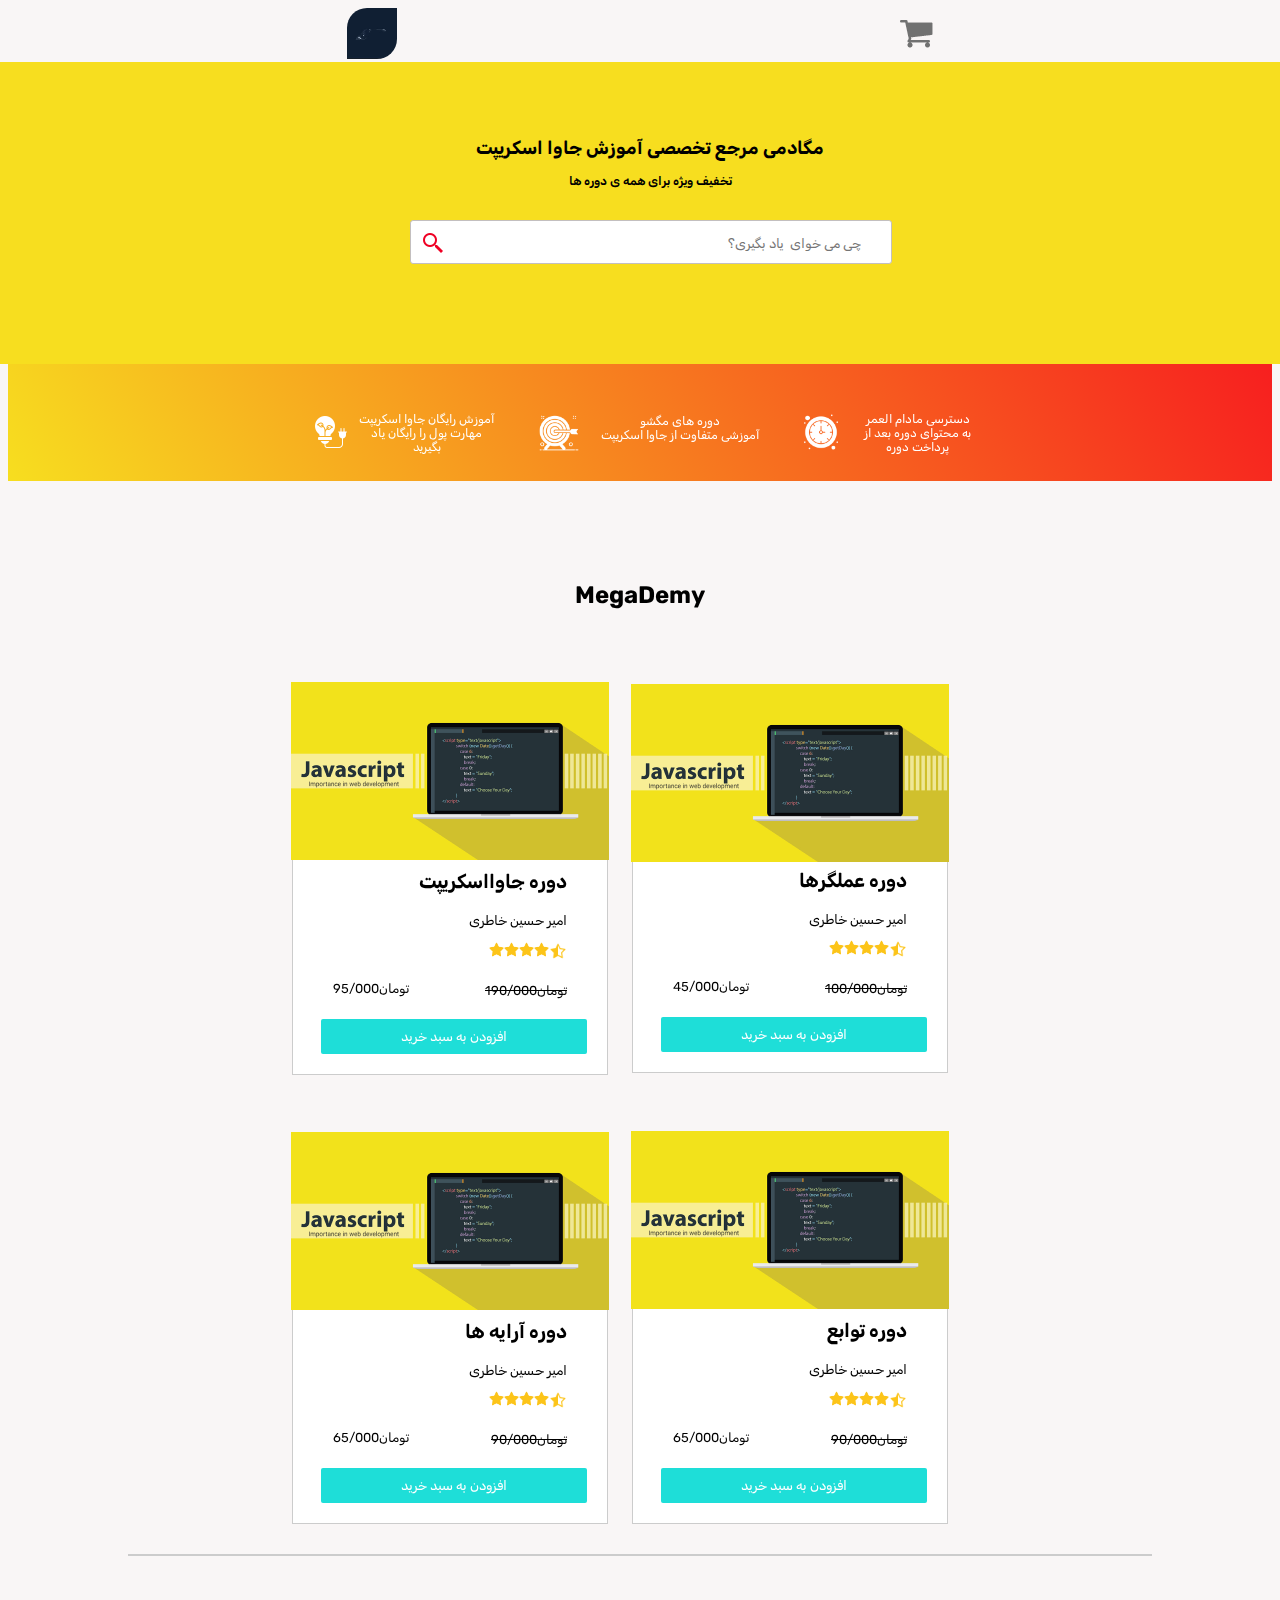
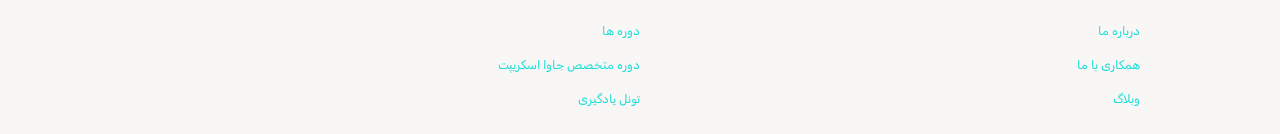
<file: index.html>
<!DOCTYPE html>
<html lang="en">
<head>
    <meta charset="UTF-8">
    <meta name="viewport" content="width=device-width, initial-scale=1.0">
    <title>megademy</title>
    <link rel="stylesheet" href="style.css">
</head>
<body>
    <div id="container">
        <div class="menu">
            <span class="logo" >
                <video width="50" style="border-radius: 20px 0px ;" autoplay loop >
                    <source src="Rec 0040.mp4" type="video/mp4">
                    <source src="Rec 0040.ogg" type="video/ogg">
                    
                  </video>
            </span>
           


           <div class="dropdown">
             
            <span class="basket">
                <a href="index2.html"><svg width="33" height="28" viewBox="0 0 33 28" fill="none" xmlns="http://www.w3.org/2000/svg" xmlns:xlink="http://www.w3.org/1999/xlink">
                    <rect width="33" height="28" fill="url(#pattern0)"/>
                    <defs>
                    <pattern id="pattern0" patternContentUnits="objectBoundingBox" width="1" height="1">
                    <use xlink:href="#image0_101_2" transform="scale(0.030303 0.0357143)"/>
                    </pattern>
                    <image id="image0_101_2" width="33" height="28" xlink:href="[data-uri]"/>
                    </defs>
                    </svg></a>
                </span>
                <span class="dropdown-content">
                    <p>  .می توانید با کلیک کردن روی  آیکن سبد خرید  دوره مورد نطر خود را ثبت نام کنید</p>
                </span>
           </div>
               
        </div>
        
            <div class="first-section">
                <h2>مگادمی مرجع تخصصی آموزش جاوا اسکریپت</h2>
                <p>تخفیف ویژه برای همه ی دوره ها</p>
                <span class="search-input"><input type="text" placeholder="چی می خوای  یاد بگیری؟">
                </span>
                
            </div>
            <div class="second-section">
                <span class="clock-text"><p>دسترسی مادام العمر </br>به محتوای دوره بعد از</br> پرداخت دوره</p>
                <span class="clock-logo"><img src="clock.png" alt=""></span>
                </span>
                <span class="dart-text">
                    <p>دوره های مگشو</br>
                        آموزشی متفاوت از جاوا اسکریپت</p>
                </span>
                
              <span class="dart-logo">
                <img src="dart.png" alt="">
              </span>
            <span class="lamp-text">
                <p>آموزش رایگان جاوا اسکریپت </br>مهارت پول را رایگان یاد</br> بگیرید</p>
            </span>
          <span class="lamp-logo">
            <img src="lamp.png" alt="">
          </span>
        </div>
     <div class="last-section">
        <h1>MegaDemy</h1>
        <div class="javascript-course" >
            <span class="first-banner"><img src="javascript.png" alt=""></span>
            <div class="decription" >
            <h3 style="font-size: 19px;" class="checked">دوره جاوااسکریپت</h3>
           
           <p style="font-size: 13.5px;">امیر حسین خاطری</p>
           <span class="rates"><img src="rate1.png" alt=""  width="15px" height="15px"><img src="rate1.png" alt=""width="15px" height="15px"><img src="rate1.png" alt=""width="15px" height="15px"><img src="rate1.png" alt=""width="15px" height="15px"><img src="half-empty.png" alt=""width="18px" height="18px"style="vertical-align:middle;margin-top:-3px;margin-bottom:3px;">
        </span>
        <s><p style="margin-top: 20px;font-size: 13px;">190/000تومان</p></s><p style="text-align: left;margin-left: 70px;margin-top: -30px;margin-left: -70px;font-size: 13px;">95/000تومان</p>
        <button class="shopping-btn" onclick="newElement()" class="addBtn"id="myInput">افزودن به سبد خرید</button>
    </div>
    </div>
    <div class="amalgar-course" >
        <span class="banner2"><img src="javascript.png" alt=""></span>
        <div class="decription" >
        <h3 style="font-size: 19px;">دوره عملگرها</h3>
       
       <p style="font-size: 13.5px;">امیر حسین خاطری</p>
       <span class="rates"><img src="rate1.png" alt=""  width="15px" height="15px"><img src="rate1.png" alt=""width="15px" height="15px"><img src="rate1.png" alt=""width="15px" height="15px"><img src="rate1.png" alt=""width="15px" height="15px"><img src="half-empty.png" alt=""width="18px" height="18px"style="vertical-align:middle;margin-top:-3px;margin-bottom:3px;">
    </span>
    <s><p style="margin-top: 20px;font-size: 13px;">100/000تومان</p></s><p style="text-align: left;margin-left: 70px;margin-top: -30px;margin-left: -70px;font-size: 13px;">45/000تومان</p>
    <button class="shopping-btn1" onclick="newElement()" class="addBtn"id="myInput" >افزودن به سبد خرید</button>
</div>
</div>
<div class="arreys-course" >
    <span class="banner3"><img src="javascript.png" alt=""></span>
    <div class="decription" >
    <h3 style="font-size: 19px;">دوره آرایه ها</h3>
   
   <p style="font-size: 13.5px;">امیر حسین خاطری</p>
   <span class="rates"><img src="rate1.png" alt=""  width="15px" height="15px"><img src="rate1.png" alt=""width="15px" height="15px"><img src="rate1.png" alt=""width="15px" height="15px"><img src="rate1.png" alt=""width="15px" height="15px"><img src="half-empty.png" alt=""width="18px" height="18px"style="vertical-align:middle;margin-top:-3px;margin-bottom:3px;">
</span>
<s><p style="margin-top: 20px;font-size: 13px;">90/000تومان</p></s><p style="text-align: left;margin-left: 70px;margin-top: -30px;margin-left: -70px;font-size: 13px;">65/000تومان</p>
<button class="shopping-btn2" onclick="newElement()" class="addBtn"id="myInput">افزودن به سبد خرید</button>
</div>
</div>
<div class="functions-course" >
    <span class="banner4"><img src="javascript.png" alt=""></span>
    <div class="decription" >
    <h3 style="font-size: 19px;">دوره توابع</h3>
   
   <p style="font-size: 13.5px;">امیر حسین خاطری</p>
   <span class="rates"><img src="rate1.png" alt=""  width="15px" height="15px"><img src="rate1.png" alt=""width="15px" height="15px"><img src="rate1.png" alt=""width="15px" height="15px"><img src="rate1.png" alt=""width="15px" height="15px"><img src="half-empty.png" alt=""width="18px" height="18px"style="vertical-align:middle;margin-top:-3px;margin-bottom:3px;">
</span>
<s><p style="margin-top: 20px;font-size: 13px;">90/000تومان</p></s><p style="text-align: left;margin-left: 70px;margin-top: -30px;margin-left: -70px;font-size: 13px;">65/000تومان</p>
<button class="shopping-btn3" onclick="newElement()" class="addBtn" id="myInput">افزودن به سبد خرید</button>
</div>
</div>
    </div>
   
     </div>
     <hr style="margin-top: 30px;color: #ccc;border: 0.2px solid #ccc; position: absolute;right: 10%; left: 10%;">
     <footer>
        <div class="first-links">
            <a href="#"style="text-decoration:none;margin-bottom: 20px; display:block;color:#1EDED8;">درباره ما</a>
            
            <a href="#" style="text-decoration:none;margin-bottom: 20px;display:block;color:#1EDED9;">همکاری با  ما</a>
             
            <a href="#"style="text-decoration:none;margin-bottom: 20px;display:block;color:#1EDED8;">وبلاگ</a>
          
            </div>
            <div class="last-links">
            <a href="#"style="text-decoration:none;margin-bottom: 20px;display:block;color:#1EDED8;">دوره ها</a>
            <a href="#"style="text-decoration:none;margin-bottom: 20px;display:block;color:#1EDED8;">دوره  متخصص جاوا اسکریپت</a>
            <a href="#"style="text-decoration:none;margin-bottom: 20px;display:block;color:#1EDED8;">تونل یادگیری</a>
            </div>
            <p id="demo"style="text-align:left;"></p>
    </footer>
    </div>
    <!-- <hr style="margin-top: 30px;color: #ccc;border: 0.2px solid #ccc; position: absolute;right: 20%; left: 20%;"> <p></p> -->
  
    <!-- <hr style="margin-top: 30px;color: #ccc;border: 0.2px solid #ccc; position: absolute;right: 20%; left: 20%;"> -->
    <script src="app.js"></script>
</body>

</html>
</file>
<file: style.css>
@import url('https://fonts.googleapis.com/css2?family=Rubik:ital,wght@0,300;0,400;0,500;0,600;0,700;0,800;0,900;1,300;1,400;1,500;1,600;1,700;1,800;1,900&display=swap');

/* * {
    box-sizing: border-box;
  } */

body{

    text-align: center;
    justify-content: center;
    align-items: center;
    font-family: 'Rubik', sans-serif;
    background-color: #efe9e967;
   
    /* grid-template-columns: auto 150px auto 150px; */
   
}
#container{
    text-align: center;
    justify-content: center;
    align-items: center;
    
}
.menu{
    
    text-align: center;
    justify-content: center;
    align-items: center;
}
.basket{
    margin-left: 500px;
    vertical-align: middle;
}
.logo{
    text-align: left;
    vertical-align: middle;
    
}
.first-section{
    background-color: #F7DE1F;
    position: absolute;
    
    padding-left: 100px;
    padding-right: 80px;
    padding-bottom:100px ;
    right: 0%;
    left: 0%;
}
.first-section h2{
    text-align: center;
    padding-top: 60px;
}
.first-section p{
    text-align: center;
    font-size: 12px;
    font-weight: 600;
}
.first-section input{
    font-family:'Rubik', sans-serif;
    text-align: right;
    align-items: right;
    margin-top: 20px;
    border: none;
    
    border-radius: 3px;
    background: none;
    margin-left: 100px;
    outline: none;
    width: 250px;
    background-image: url('icons8-search-24.png');
    background-position: 10px 10px; 
    background-repeat: no-repeat;
    padding: 12px 20px 12px 40px;
    background-color: white;

    background-position: 10px 10px; 
   ;padding: 10px 0px 17px 300px;
    padding: 15px 30px 12px 200px;
    margin-right: 100px;
    border: 0.25px solid #c3bfbf;
  }
  .first-section:hover{
    cursor:url(icons8-js-48.png) ,auto;
    transition: 1004s;
    background: url(output-onlinegiftools.gif);
    background-repeat:repeat-x;
    transition: 1004s;
  }
/* .search-input img{
    width: 26px;
    vertical-align: middle;
}*/
/* .search-input{
    background-color: aliceblue;
    vertical-align: middle;
    padding: 10px 0px 17px 10px;
    border-radius: 3px;
    border: 0.25px solid #c3bfbf;
    
}  */
.second-section{
    margin-top: 300px;
    /* margin: 0;
height: 10vh;
display: grid;

place-items: center;
    margin-top: 300px;
    text-align: center;
    align-items: center;
    justify-content: center;
    text-align: center;
    background: linear-gradient(60deg,#F7DE1F,#f71f1f);
    position: absolute;
    right: 0%;
    left: 0%; */
    background: linear-gradient(60deg,#F7DE1F,#f71f1f);
    color:#fff;
    display: grid;
    grid-template-columns: auto auto auto auto;
    text-align: center;
    align-items: center;
    justify-content: center;
   }

.clock-text p{
  /* text-align: center;
  margin-left: 500px;
  font-size: 12px;
  margin-top: 50px;*/
  color: #ffffff; 
 font-size: 12px;
 float: right;
 margin-right:-450px ;
 margin-top: 50px;
}
.clock-logo img{
    /* width: 40px;
    height: 40px;
    
    text-align: center;
    
    margin-top: -270px;
    margin-bottom: 30px;
    margin-right: -270px; */
    margin-top: 50px;
    width: 40px;
    height: 40px;
    margin-right:-600px ;
}
.dart-text p{
    /* text-align: center;
    font-size: 12px;
    margin-top: -70px;
    margin-bottom: 30px;
    color: #fff; */
    font-size: 12px;
    margin-left: 80px;
    margin-top: 40px;
}
.second-section:hover{
    background: url(tumblr_10dfd11d1ff1583583b3ec08efb96ef7_d529e39b_1280.gif);
    background-repeat:repeat-x;
    transition: 1004s;
}
.dart-logo img{
    /* text-align: center;
    float: center;
    width: 40px;
    height: 40px;
    /* margin-top: -190px;
    margin-bottom: 40px;
    margin-right: 200px; */
    margin-left: -400px; 
    width: 40px;
    height: 40px;
    margin-top: 40px;
}
.lamp-text p{
    /* text-align: left;
    font-size: 12px;
    float: left; */
   /* margin-left: 440px;
    margin-top:-55px; */
    /* color: #fff;
    align-items: center;
    justify-content: center;
    text-align: center; */
    float: left;
    margin-left: -400px;
    margin-top: 50px;
    font-size: 12px;
    
}
.lamp-logo img{
    /* float: left; */
    /* margin-top: -60px;
   margin-left: 100px; */
   margin-top: -50px;
   margin-bottom: 30px;  
   margin-left: -380px;

}
.last-section{

    display: grid;
    place-items: center;
}
.last-section h1{
    margin-top: 100px;
}
.first-banner{
    height: 200px;
    overflow: hidden;
    border-radius: 16px;
}
.first-banner img{
    /* margin: 0;
    height: 100vh;
    display: grid;
    place-items: center; */
    margin-top: -100px;
    margin-left: -300px;
    border-radius: 2px 2px;
  object-fit: cover;
  transition: transform 0.8s;
 height: 100%;
}
.first-banner:hover img{
    transform: scaleX(-1);
    filter: grayscale(0.8);
    border-radius: 6px;
    transition: 0.3s;

}
.first-banner img:after:hover{
    transform: scale3d(-1) rotate(2deg);
}
.decription{
    border: 1px solid #ccc;
    background: #fff;
    margin-left: 100px;
    margin-right: 400px;
    text-align: right;
    padding-right:40px ;
    margin-top: -170px;
    padding-left: 110px;
    padding-bottom: 20px;
}
/* .javascript-course { */

/*   
   text-align: center;
   justify-content: center;
   align-items: center; 
   margin-right: 300px;
   
   border: 1px solid #ccc;
   padding: -1000px -10px -10px -10px ;
   
   text-align: center; */
/* }

.javascript-course h3{
    text-align: center;
     margin-right: 700px;
    padding-top: -300px;
   margin-left: 220px; 
} */

/* .description h3 p{
    background:#fff ;
    padding: 10px -100px 10px 100px ;
} */
/* .javascript-course p{
  margin-right:500px ;
  font-size: 13px;
  font-weight: 500;
}
.first-banner img{
    margin-top: -90px;
    margin-bottom: -130px;
}
.rates{
    margin-right:500px ;
    text-align: left;
}*/
.shopping-btn{
    background: #1eded8;
    border: none;
    font-family: 'Rubik', sans-serif ;
    color: #fff;
    padding: 10px 80px 10px 80px;
    border-radius: 2px;
    text-align: left;
    margin-left: -640px;
    margin-right: -20px;
    margin-top: 10px;
}
/* .shopping-btn:hover{
    background-color: #21c43c9e;
    background: url(icons8-shopping-basket-48.png);
    background-repeat:no-repeat ;
    background-color: #21c43c9e;
    transition: 0.5s;
} */
/*.amalgar-course{
    text-align: right;
}
.banner2 img{
    text-align: right;
    justify-content: right;
    align-items: right;
    margin-left: 30px;
    margin-top: -600px;
    margin-bottom: 200px;
}
*/
.amalgar-course{
    margin-right: -600px;
    margin-top: -450px;
}
.javascript-course{
    margin-right: 80px;
}
.arreys-course{
    margin-right: 80px;
}
.functions-course{
    margin-right: -600px;
    margin-top: -450px;
}
.shopping-btn1{
    background: #1eded8;
    border: none;
    font-family: 'Rubik', sans-serif ;
    color: #fff;
    padding: 10px 80px 10px 80px;
    border-radius: 2px;
    text-align: left;
    margin-left: -640px;
    margin-right: -20px;
    margin-top: 10px;
}
.shopping-btn2{
    background: #1eded8;
    border: none;
    font-family: 'Rubik', sans-serif ;
    color: #fff;
    padding: 10px 80px 10px 80px;
    border-radius: 2px;
    text-align: left;
    margin-left: -640px;
    margin-right: -20px;
    margin-top: 10px;
}
.shopping-btn3{
    background: #1eded8;
    border: none;
    font-family: 'Rubik', sans-serif ;
    color: #fff;
    padding: 10px 80px 10px 80px;
    border-radius: 2px;
    text-align: left;
    margin-left: -640px;
    margin-right: -20px;
    margin-top: 10px;
}
/* .shopping-btn1:hover{
    background-color: #21c43c9e;
    background: url(icons8-shopping-basket-48.png);
    background-repeat:no-repeat ;
    background-color: #21c43c9e;
    transition: 0.1s;
}
.shopping-btn2:hover{
    background-color: #21c43c9e;
    background: url(icons8-shopping-basket-48.png);
    background-repeat:no-repeat ;
    background-color: #21c43c9e;
    transition: 0.9s;
} */
/* .shopping-btn3:hover{
    background-color: #21c43c9e;
    background: url(icons8-shopping-basket-48.png);
    background-repeat:no-repeat ;
    background-color: #21c43c9e;
    transition: 1s;
} */
.banner3 img{
    /* margin: 0;
    height: 100vh;
    display: grid;
    place-items: center; */
    
    margin-top: -100px;
    margin-left: -300px;
    border-radius: 2px 2px;
  object-fit: cover;
  transition: transform 0.8s;
 height: 100%;
}
/* .banner3:hover img{
  transform: scaleX(-1);
    filter: grayscale(0.8);
    border-radius: 6px;
    transition: 3s;
} */
.banner4 img{
    /* margin: 0;
    height: 100vh;
    display: grid;
    place-items: center; */
    position: relative;
    display: inline-block;
    margin-top: -100px;
    margin-left: -300px;
    border-radius: 2px 2px;
  object-fit: cover;
  transition: transform 0.8s;
 height: 100%;
}
/* .banner4:hover img{
  transform: scaleX(-1);
    filter: grayscale(0.8);
    border-radius: 6px;
    transition: 3s;
} */
.banner2 img{
    /* margin: 0;
    height: 100vh;
    display: grid;
    place-items: center; */
    display: block;
    margin-top: -100px;
    margin-left: -300px;
    border-radius: 2px 2px;
  object-fit: cover;
  transition: transform 0.8s;
 height: 100%;
}
/* .banner2:hover img{
  transform: scaleX(-1);
    filter: grayscale(0.8);
    border-radius: 6px;
    transition: 3s;
} */
.first-links{
    margin-top: 100px;
    text-align: right;
    margin-right: -500px;
    margin-left: -300px;
    font-size: 12px;
}
footer{
    display: grid;
    grid-template-columns: auto auto auto auto;
    text-align: center;
    align-items: center;
    justify-content: center;
}
.last-links{
    margin-top: 100px;
    text-align: right;
    margin-left: -600px;
    font-size: 12px;
}
.dropdown {
    position: relative;
    display: inline-block;
  }
  
  .dropdown-content {
    display: none;
    position: absolute;
    background-color: #f9f9f9;
    min-width: 160px;
    box-shadow: 0px 8px 16px 0px rgba(0,0,0,0.2);
    padding: 12px 16px;
    z-index: 1;
    margin-left: 330px;
    border-radius: 20px 0px 20px 20px;
  }
  
  .dropdown:hover .dropdown-content {
    display: block;
   
  }
  @media only screen and (max-width: 600px) {
    body {
      background: url(sky-gif.gif);
      background-size: cover;
      background-repeat: no-repeat;
    }
  }


  
  @media screen and (min-width: 600px){
    body {
      font-size: 12px;
      
    }
    .search-input{
        padding: 10px 11px 12px 13px;
    }
    .amalgar-course{}
  }
</file>
